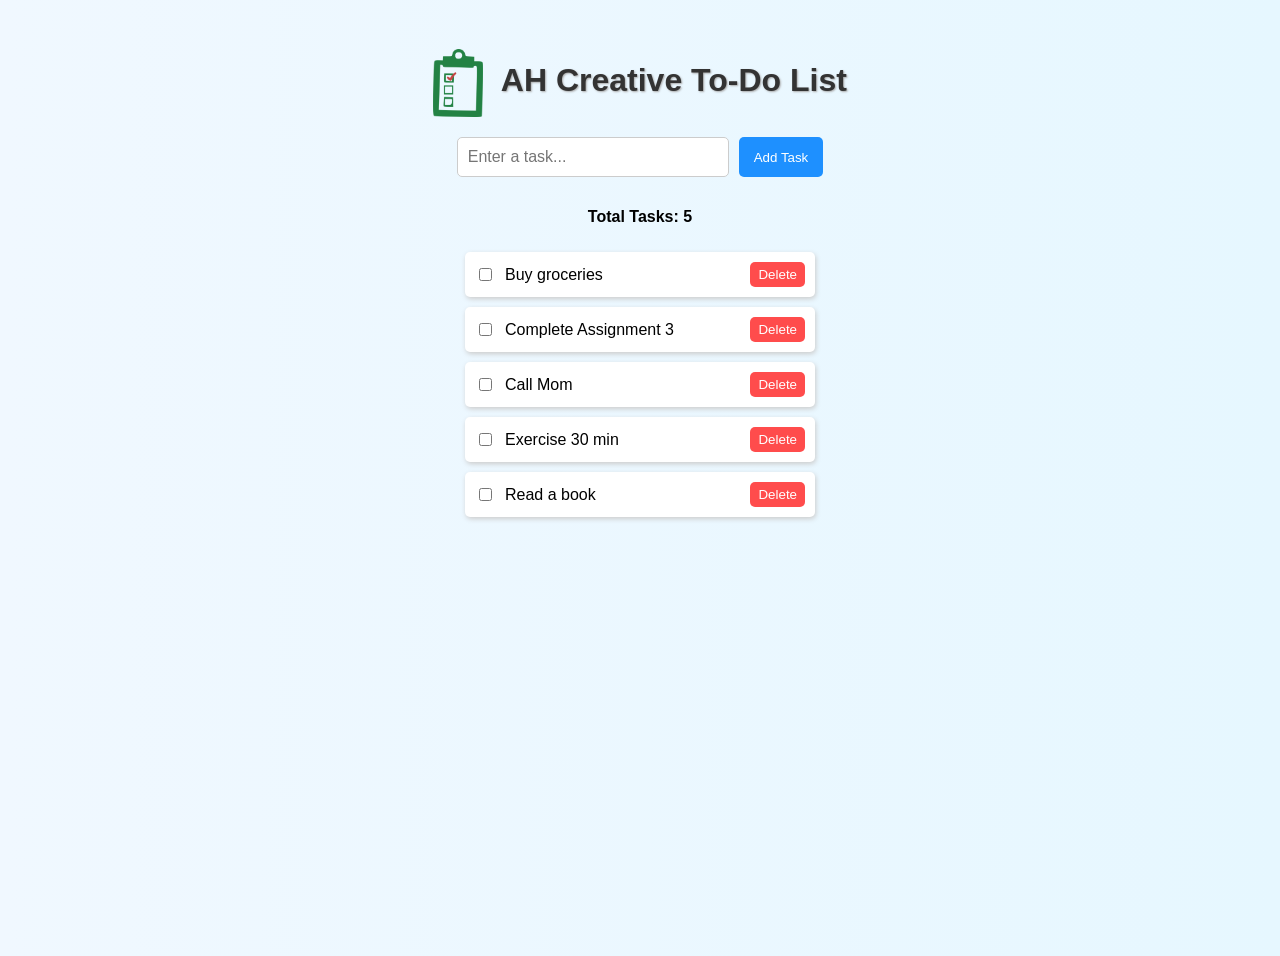
<file: Assignment_3/index.html>
<!DOCTYPE html>
<html lang="en">
<head>
    <meta charset="UTF-8">
    <meta name="viewport" content="width=device-width, initial-scale=1.0">
    <title>AH's To-Do List</title>
    <!-- Link CSS -->
    <link rel="stylesheet" href="css/style.css">
</head>
<body>
    <!-- Header with Checklist Image -->
    <h1>
        <img src="assets/checklist.png" alt="Checklist" width="50">
        AH Creative To-Do List
    </h1>

    <!-- Input Section -->
    <div class="input-container">
        <input type="text" id="taskInput" placeholder="Enter a task...">
        <button id="addTaskBtn">Add Task</button>
    </div>

    <!-- Task Counter -->
    <p id="taskCounter">Total Tasks: 0</p>

    <!-- Task List -->
    <ul id="taskList"></ul>

    <!-- Pop-up message -->
    <div id="message" class="hidden">Task added!</div>

    <!-- Audio for task completion and deletion -->
    <audio id="dingSound" src="assets/ding.mp3"></audio>
    <audio id="deleteSound" src="assets/delete.mp3"></audio>

    <!-- Link JS -->
    <script src="js/script.js"></script>
</body>
</html>
</file>
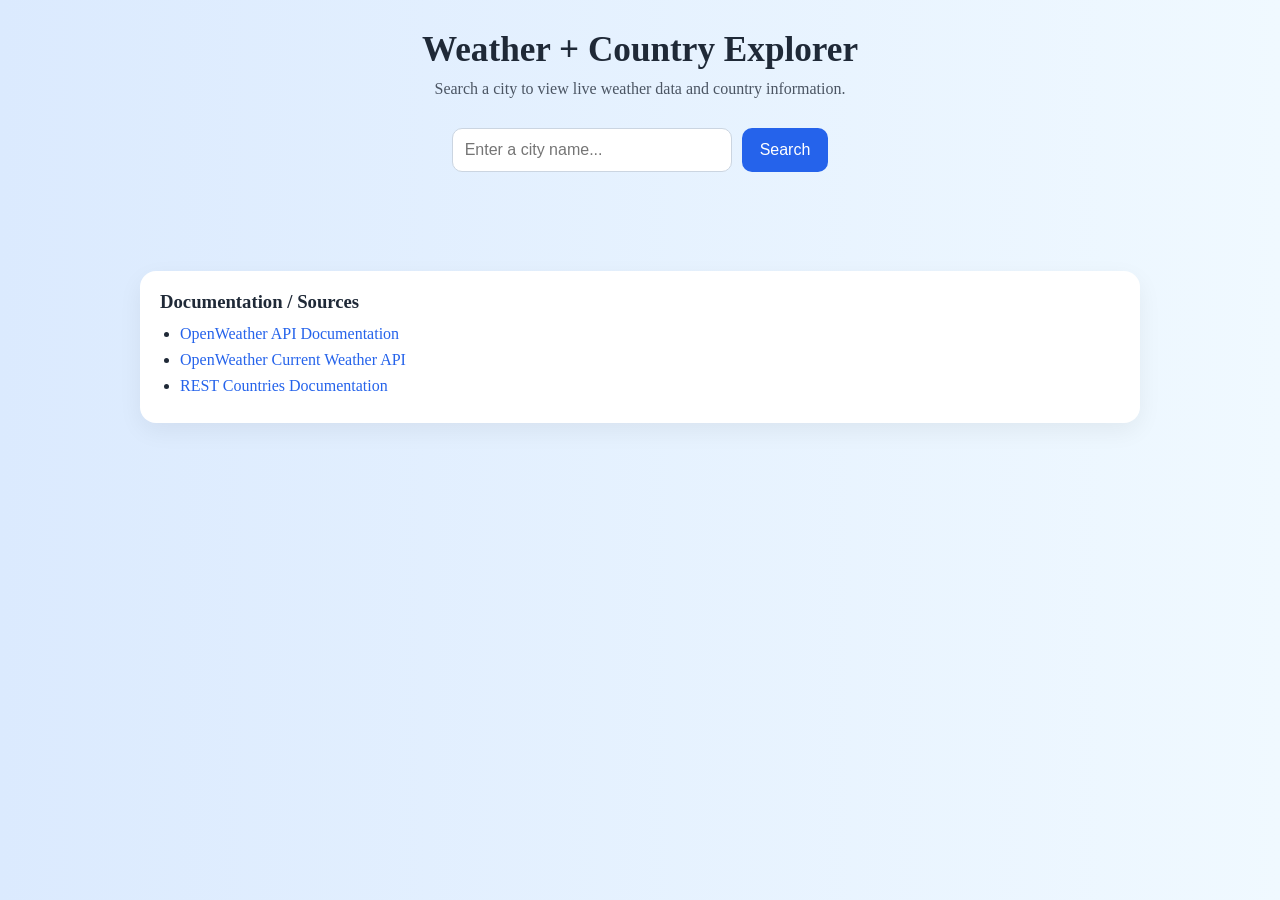
<file: Assignment_4/index.html>
<!DOCTYPE html>
<html lang="en">
<head>
  <meta charset="UTF-8" />
  <meta name="viewport" content="width=device-width, initial-scale=1.0" />
  <title>Weather + Country Explorer</title>
  <link rel="stylesheet" href="style.css" />
</head>
<body>
  <div class="container">
    <header>
      <h1>Weather + Country Explorer</h1>
      <p class="subtitle">
        Search a city to view live weather data and country information.
      </p>
    </header>

    <section class="search-section">
      <input
        type="text"
        id="cityInput"
        placeholder="Enter a city name..."
        aria-label="City name"
      />
      <button id="searchBtn">Search</button>
    </section>

    <p id="message" class="message"></p>

    <section class="cards">
      <div id="weatherCard" class="card hidden">
        <h2>Weather</h2>
        <div id="weatherContent"></div>
      </div>

      <div id="countryCard" class="card hidden">
        <h2>Country Info</h2>
        <div id="countryContent"></div>
      </div>
    </section>

    <footer>
      <h3>Documentation / Sources</h3>
      <ul>
        <li>
          <a href="https://openweathermap.org/api" target="_blank">
            OpenWeather API Documentation
          </a>
        </li>
        <li>
          <a href="https://openweathermap.org/current" target="_blank">
            OpenWeather Current Weather API
          </a>
        </li>
        <li>
          <a href="https://restcountries.com/" target="_blank">
            REST Countries Documentation
          </a>
        </li>
      </ul>
    </footer>
  </div>

  <script src="script.js"></script>
</body>
</html>
</file>
<file: Assignment_3/css/style.css>
/* General Page Styling */
body {
    font-family: Arial, sans-serif;
    background: linear-gradient(to right, #f0f8ff, #e6f7ff);
    display: flex;
    flex-direction: column;
    align-items: center;
    padding: 20px;
    min-height: 100vh;
}

h1 {
    color: #333;
    text-align: center;
    margin-bottom: 20px;
    text-shadow: 1px 1px 2px #aaa;
}

h1 img {
    vertical-align: middle;
    margin-right: 10px;
}

/* Input Section */
.input-container {
    display: flex;
    gap: 10px;
    margin-bottom: 15px;
}

input[type="text"] {
    padding: 10px;
    font-size: 16px;
    border-radius: 5px;
    border: 1px solid #ccc;
    width: 250px;
    transition: 0.3s;
}

input[type="text"]:focus {
    border-color: #1e90ff;
    outline: none;
}

button {
    padding: 10px 15px;
    background: #1e90ff;
    color: #fff;
    border: none;
    border-radius: 5px;
    cursor: pointer;
    transition: 0.3s;
}

button:hover {
    background: #63b3ed;
}

/* Task List Styling */
ul {
    list-style-type: none;
    padding: 0;
    width: 350px;
}

li {
    background: #fff;
    padding: 10px;
    margin-bottom: 10px;
    border-radius: 5px;
    display: flex;
    align-items: center;
    justify-content: space-between;
    transition: all 0.5s ease;
    box-shadow: 1px 2px 5px #ccc;
}

/* Completed tasks */
li.completed {
    text-decoration: line-through;
    color: green;
    opacity: 0.6;
}

/* Delete animation */
li.deleting {
    background: #ff4c4c;
    opacity: 0;
    transform: translateX(100%);
}

/* Task text & delete button */
.task-text {
    flex-grow: 1;
    margin-left: 10px;
}

.delete-btn {
    background: #ff4c4c;
    border: none;
    color: #fff;
    padding: 5px 8px;
    border-radius: 5px;
    cursor: pointer;
    transition: 0.3s;
}

.delete-btn:hover {
    background: #ff1a1a;
}

/* Hover glow effect */
li:hover {
    box-shadow: 2px 4px 10px rgba(0,0,0,0.2);
    transform: scale(1.02);
}

/* Task counter */
#taskCounter {
    margin-bottom: 10px;
    font-weight: bold;
    font-size: 16px;
}

/* Pop-up message */
#message {
    position: fixed;
    top: 20px;
    right: 20px;
    background: #1e90ff;
    color: white;
    padding: 10px 15px;
    border-radius: 5px;
    box-shadow: 1px 2px 5px #999;
    opacity: 0;
    transition: opacity 0.5s;
}
#message.show {
    opacity: 1;
}
.hidden {
    display: none;
}
</file>
<file: Assignment_4/style.css>
* {
    box-sizing: border-box;
    margin: 0;
    padding: 0;
  }
  
  body {
    font-family: Satoshi, Clash Display, PP Mori;
    background: linear-gradient(to right, #dbeafe, #f0f9ff);
    color: #1f2937;
    min-height: 100vh;
    padding: 30px 15px;
  }
  
  .container {
    max-width: 1000px;
    margin: 0 auto;
  }
  
  header {
    text-align: center;
    margin-bottom: 30px;
  }
  
  header h1 {
    font-size: 2.2rem;
    margin-bottom: 10px;
  }
  
  .subtitle {
    color: #4b5563;
    font-size: 1rem;
  }
  
  .search-section {
    display: flex;
    justify-content: center;
    gap: 10px;
    flex-wrap: wrap;
    margin-bottom: 20px;
  }
  
  #cityInput {
    width: 280px;
    padding: 12px;
    border: 1px solid #cbd5e1;
    border-radius: 10px;
    font-size: 1rem;
  }
  
  #searchBtn {
    padding: 12px 18px;
    border: none;
    border-radius: 10px;
    background-color: #2563eb;
    color: white;
    font-size: 1rem;
    cursor: pointer;
    transition: 0.2s ease;
  }
  
  #searchBtn:hover {
    background-color: #1d4ed8;
  }
  
  .message {
    text-align: center;
    margin-bottom: 20px;
    font-weight: bold;
    min-height: 24px;
  }
  
  .cards {
    display: grid;
    grid-template-columns: repeat(auto-fit, minmax(320px, 1fr));
    gap: 20px;
  }
  
  .card {
    background: white;
    border-radius: 16px;
    padding: 22px;
    box-shadow: 0 8px 24px rgba(0, 0, 0, 0.08);
  }
  
  .card h2 {
    margin-bottom: 15px;
    color: #111827;
  }
  
  .card p {
    margin: 10px 0;
    line-height: 1.5;
  }
  
  .weather-icon {
    width: 80px;
    height: 80px;
  }
  
  .flag {
    width: 120px;
    border: 1px solid #ddd;
    margin-top: 10px;
    border-radius: 6px;
  }
  
  .hidden {
    display: none;
  }
  
  footer {
    margin-top: 35px;
    background: white;
    padding: 20px;
    border-radius: 16px;
    box-shadow: 0 8px 24px rgba(0, 0, 0, 0.06);
  }
  
  footer h3 {
    margin-bottom: 12px;
  }
  
  footer ul {
    padding-left: 20px;
  }
  
  footer li {
    margin-bottom: 8px;
  }
  
  footer a {
    color: #2563eb;
    text-decoration: none;
  }
  
  footer a:hover {
    text-decoration: underline;
  }
</file>
